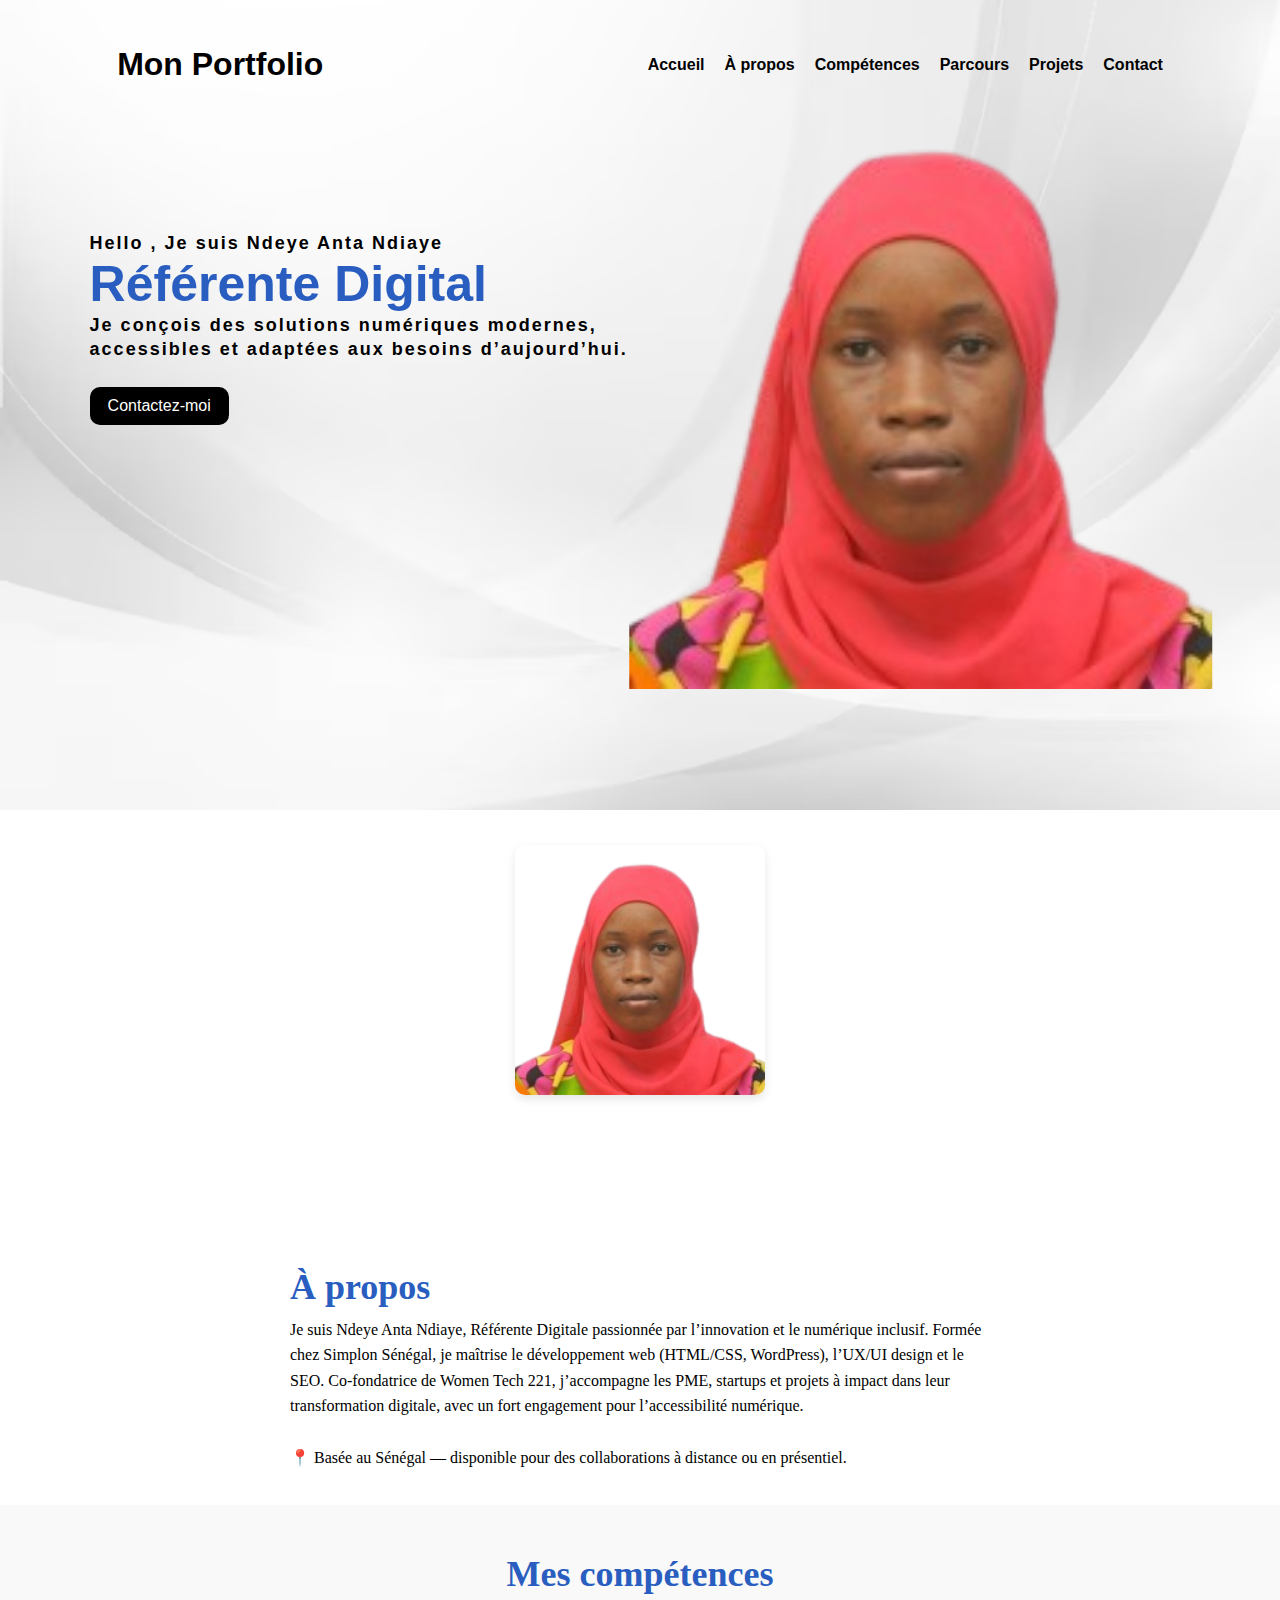
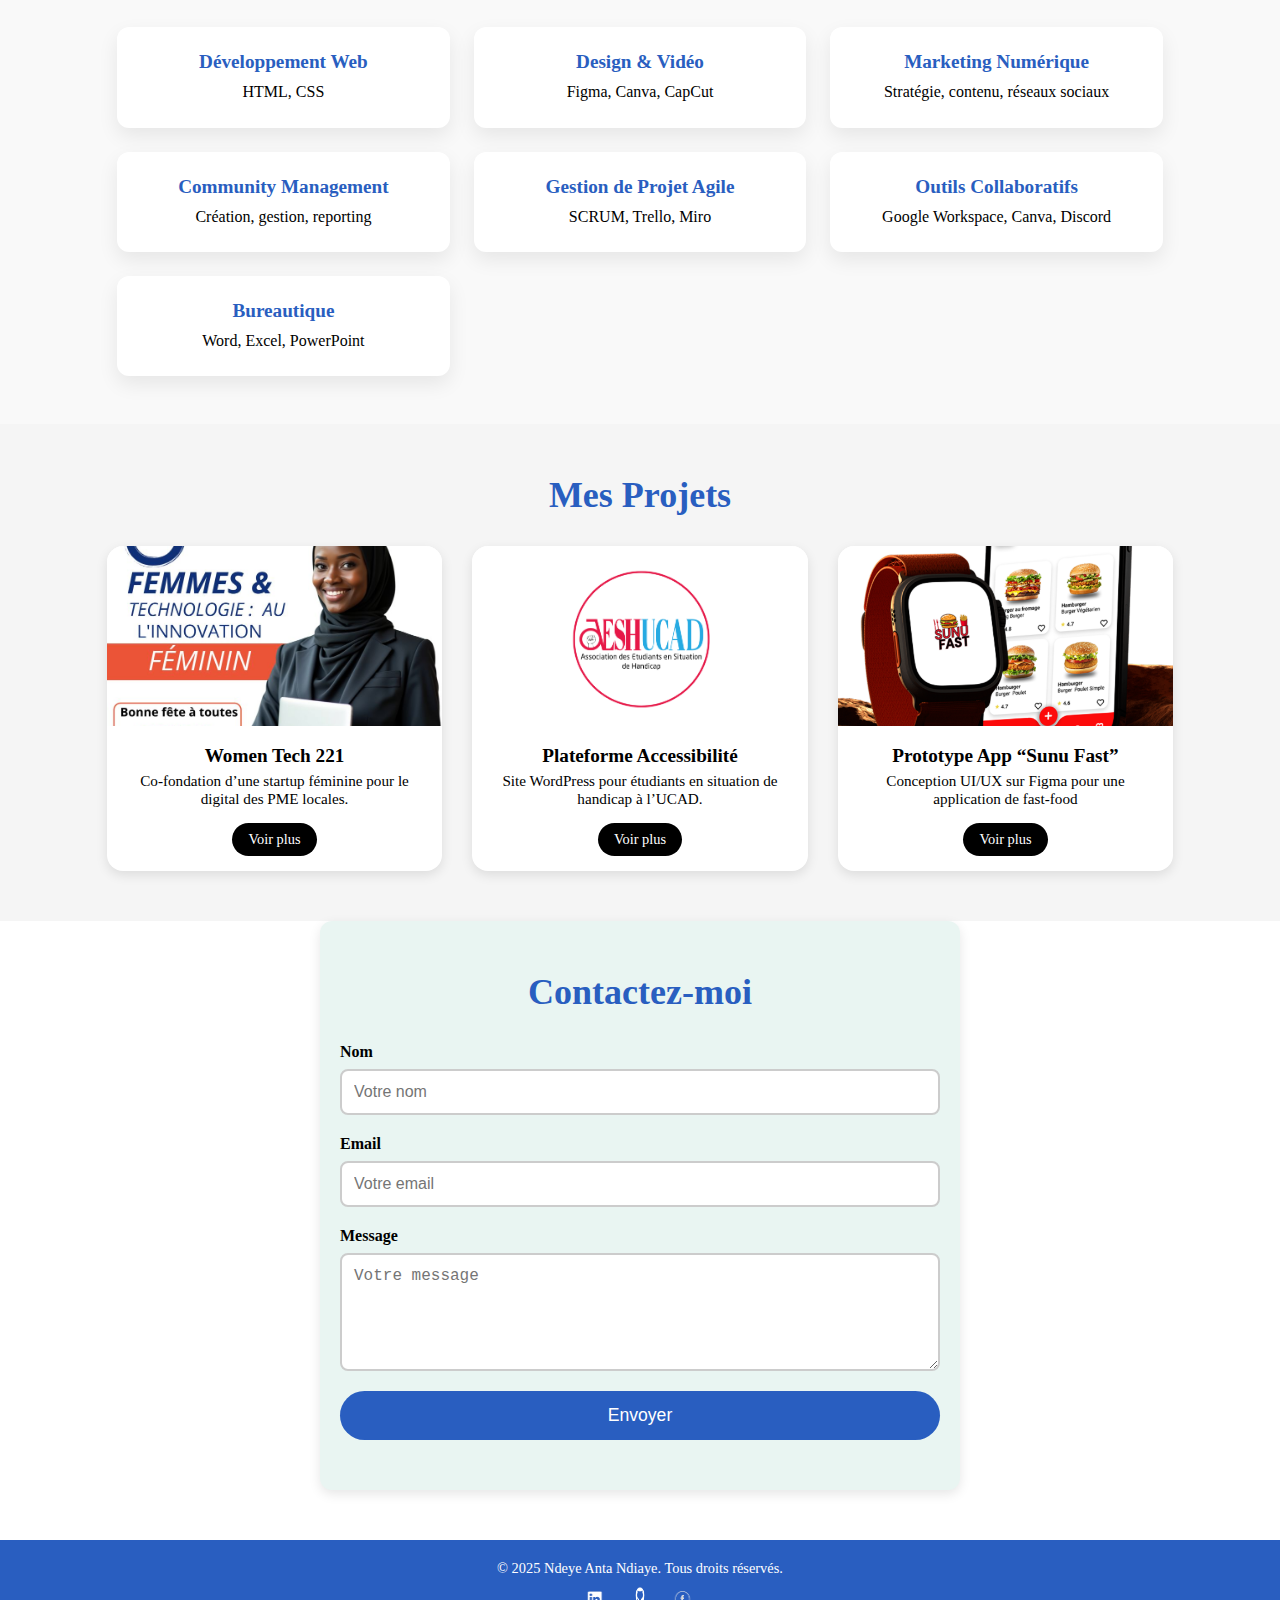
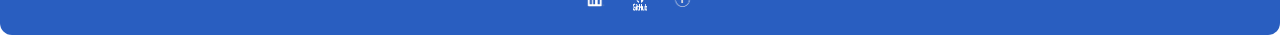
<file: index.html>
<!DOCTYPE html>
<html lang="en">
<head>
    <meta charset="UTF-8">
    <meta name="viewport" content="width=device-width, initial-scale=1.0">
    <title>Mon Portfolio</title>
<!-- Nouveau -->
  <link rel="stylesheet" href="style.css">
  </head>
<body>
    <div class="arrièreplan">
    <header>
    <nav>
      <h1>Mon Portfolio</h1>
      <ul>
        <li><a href="#hero">Accueil</a></li>
        <li><a href="#about">À propos</a></li>
        <li><a href="#skills">Compétences</a></li>
        <li><a href="#education">Parcours</a></li>
        <li><a href="#projects">Projets</a></li>
        <li><a href="#contact">Contact</a></li>
      </ul>
    </nav>
  </header>
  <div class="info">
    <h3> Hello , Je suis Ndeye Anta Ndiaye</h3>
    <h1> Référente Digital</h1>
    <h3> Je conçois des solutions numériques modernes,<br>
         accessibles et adaptées aux besoins d’aujourd’hui.</h3>
    <a href="#contact" class="bouton">Contactez-moi</a>
  </div>
  <div class="image">
    <img src="photopro.png" alt="anta" class="photo">
  </div>
  <div>
    <a href="#"><ion-icon name="logo-facebook"></ion-icon></a>
  </div>
    </div>
    <section id="about" class="about-container">
  <div class="about-photo">
    <img src="photopro.png" alt="Ndeye Anta Ndiaye">
  </div>
  <div class="about-text">
    <h2>À propos</h2>
    <p>
      Je suis Ndeye Anta Ndiaye, Référente Digitale passionnée par l’innovation et le numérique inclusif.
      Formée chez Simplon Sénégal, je maîtrise le développement web (HTML/CSS, WordPress), l’UX/UI design et le SEO.
      Co-fondatrice de Women Tech 221, j’accompagne les PME, startups et projets à impact dans leur transformation digitale,
      avec un fort engagement pour l’accessibilité numérique.<br><br>
      📍 Basée au Sénégal — disponible pour des collaborations à distance ou en présentiel.
    </p>
  </div>
    </section>
    <section id="skills" class="skills-section">
  <h2>Mes compétences</h2>
  <div class="skills-grid">
    <div class="skill-card">
      <h3>Développement Web</h3>
      <p>HTML, CSS</p>
    </div>
    <div class="skill-card">
      <h3>Design & Vidéo</h3>
      <p>Figma, Canva, CapCut</p>
    </div>
    <div class="skill-card">
      <h3>Marketing Numérique</h3>
      <p>Stratégie, contenu, réseaux sociaux</p>
    </div>
    <div class="skill-card">
      <h3>Community Management</h3>
      <p>Création, gestion, reporting</p>
    </div>
    <div class="skill-card">
      <h3>Gestion de Projet Agile</h3>
      <p>SCRUM, Trello, Miro</p>
    </div>
    <div class="skill-card">
      <h3>Outils Collaboratifs</h3>
      <p>Google Workspace, Canva, Discord</p>
    </div>
    <div class="skill-card">
      <h3>Bureautique</h3>
      <p>Word, Excel, PowerPoint</p>
    </div>
  </div>
</section>
<section id="projects" class="projects-section">
  <!-- Section contenant les projets avec un ID pour le menu et une classe pour le style -->
  <h2>Mes Projets</h2>
  <!-- Titre de la section -->

  <div class="projects-grid">
    <!-- Grille qui contient toutes les cartes de projet -->

    <div class="project-card">
      <!-- Carte 1 : projet réel ou fictif -->
      <img src="women tech.jpeg" alt="Projet Women Tech 221">
      <!-- Image illustrant le projet (à placer dans un dossier img) -->
      <h3>Women Tech 221</h3>
      <!-- Titre du projet -->
      <p>Co-fondation d’une startup féminine pour le digital des PME locales.</p>
      <!-- Brève description du projet -->
      <a href="https://www.linkedin.com/company/105791559/" class="btn">Voir plus</a>
      <!-- Lien vers plus de détails (portfolio, maquette, GitHub, etc.) -->
    </div>

    <div class="project-card">
      <!-- Carte 2 -->
      <img src="AEH UCAD.png" alt="Projet Accessibilité">
      <h3>Plateforme Accessibilité</h3>
      <p>Site WordPress pour étudiants en situation de handicap à l’UCAD.</p>
      <a href="https://dev-aesh-ucad.pantheonsite.io/" class="btn">Voir plus</a>
    </div>

    <div class="project-card">
      <!-- Carte 3 -->
      <img src="Sunu fast.png" alt="Prototype App Sunu Fast">
      <h3> Prototype App “Sunu Fast”</h3>
      <p>Conception UI/UX sur Figma pour une application de fast-food</p>
      <a href="https://www.figma.com/proto/zQtTrTpMn6UmOIR5EQ0zjh/Attestation-site-web?node-id=659-580&starting-point-node-id=648%3A483&t=R12XaV47QJZqLXjk-1" class="btn">Voir plus</a>
    </div>

  </div>
</section>
<section id="contact" class="contact-section">
  <!-- Section dédiée au formulaire de contact, avec un ID pour le lien et une classe pour le style -->
  <h2>Contactez-moi</h2>
  <!-- Titre visible de la section -->

  <form action="#" method="POST" class="contact-form">
    <!-- Formulaire HTML avec méthode POST (envoi des données), action à définir plus tard -->
    
    <label for="name">Nom</label>
    <!-- Étiquette du champ "Nom", liée à l’input par l’attribut 'for' -->
    <input type="text" id="name" name="name" placeholder="Votre nom" required>
    <!-- Champ texte pour saisir le nom, avec un texte indicatif et champ obligatoire -->

    <label for="email">Email</label>
    <!-- Étiquette du champ "Email" -->
    <input type="email" id="email" name="email" placeholder="Votre email" required>
    <!-- Champ email avec validation automatique du format et obligatoire -->

    <label for="message">Message</label>
    <!-- Étiquette pour le message -->
    <textarea id="message" name="message" rows="5" placeholder="Votre message" required></textarea>
    <!-- Zone de texte multi-ligne pour écrire le message, obligatoire -->

    <button type="submit">Envoyer</button>
    <!-- Bouton pour soumettre le formulaire -->
  </form>
</section>
</body>
<footer class="footer">
  <p>© 2025 Ndeye Anta Ndiaye. Tous droits réservés.</p>
  <div class="social-links">
    <a href="https://www.linkedin.com/in/ndeye-anta-ndiaye/?trk=public-profile-join-page" target="_blank" aria-label="LinkedIn">
      <img src="link.png" alt="LinkedIn" />
    </a>
    <a href="https://github.com/ndiaye259" target="_blank" aria-label="GitHub">
      <img src="github.png" alt="GitHub" />
    </a>
    <a href="https://www.facebook.com/ndeyeanta.ndiaye.9693" target="_blank" aria-label="Facebook">
      <img src="face.png" alt="Facebook" />
    </a>
  </div>
</footer>
</html>
</file>
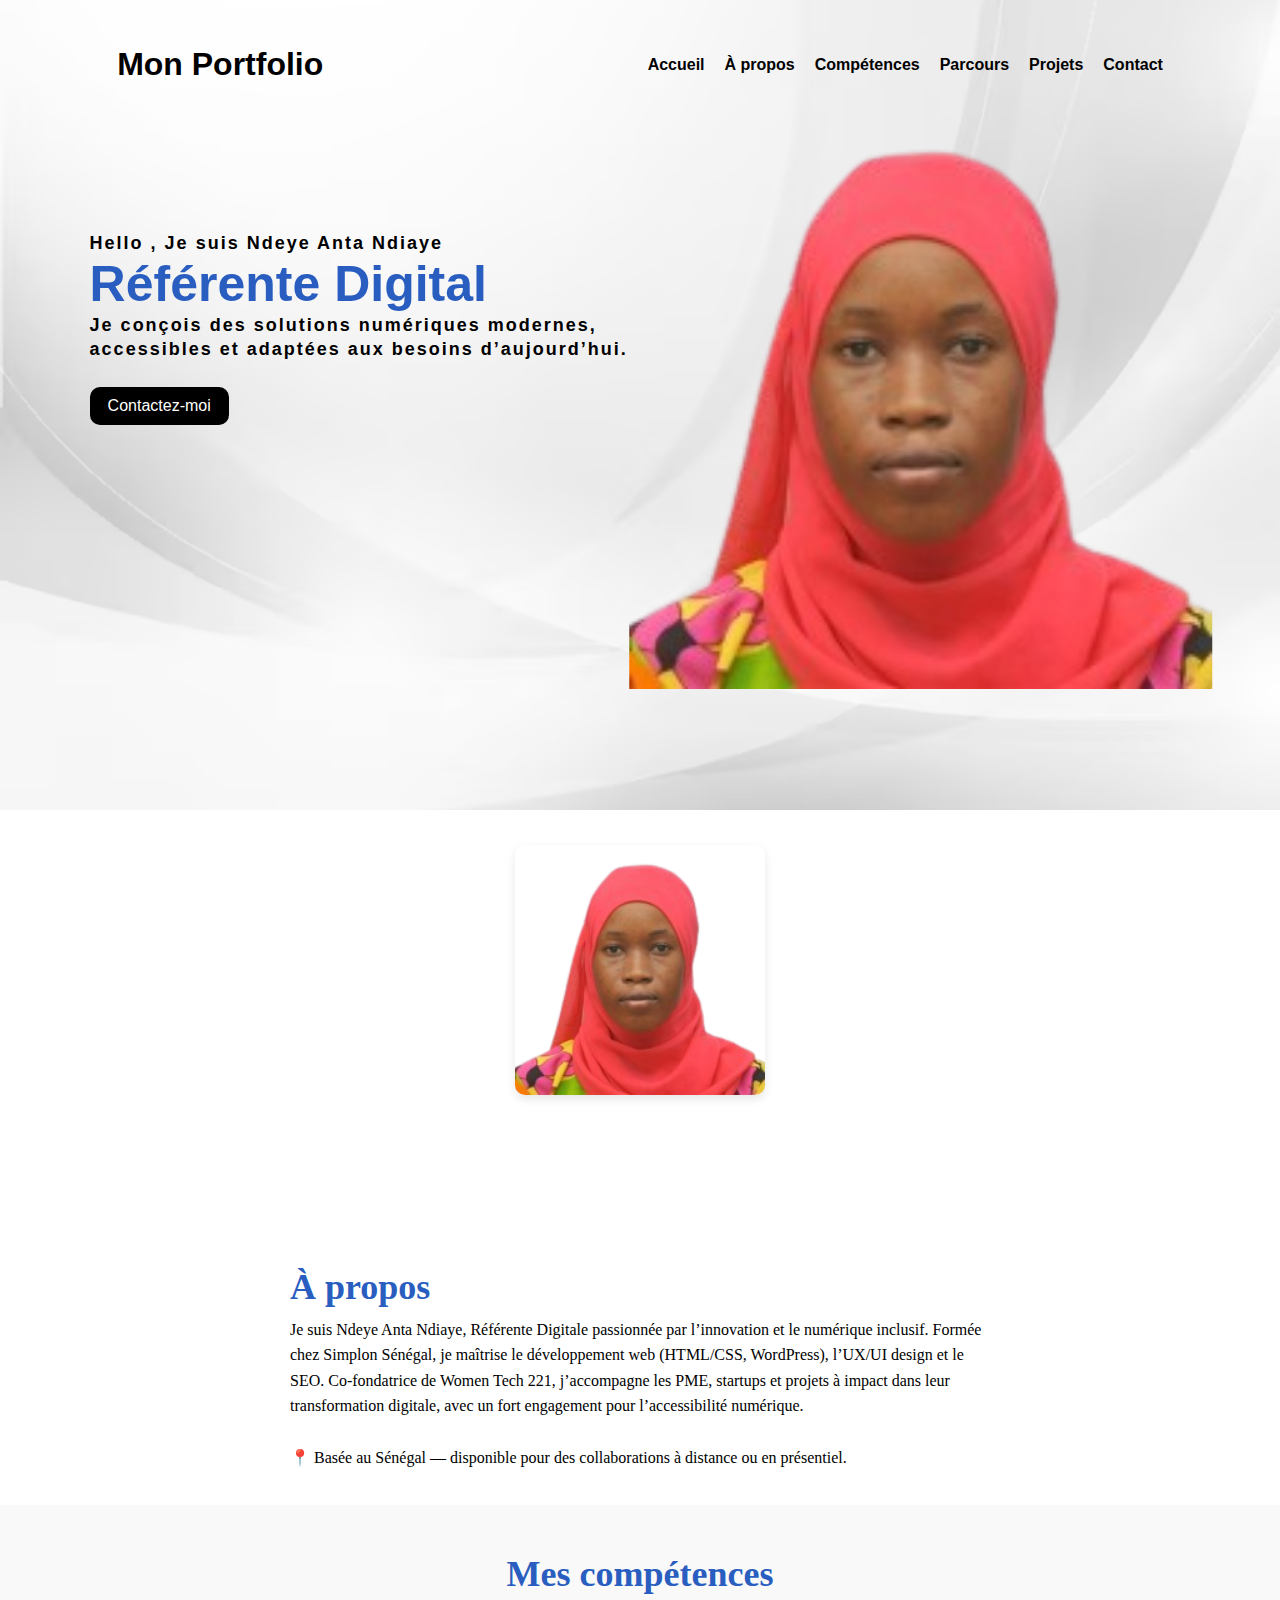
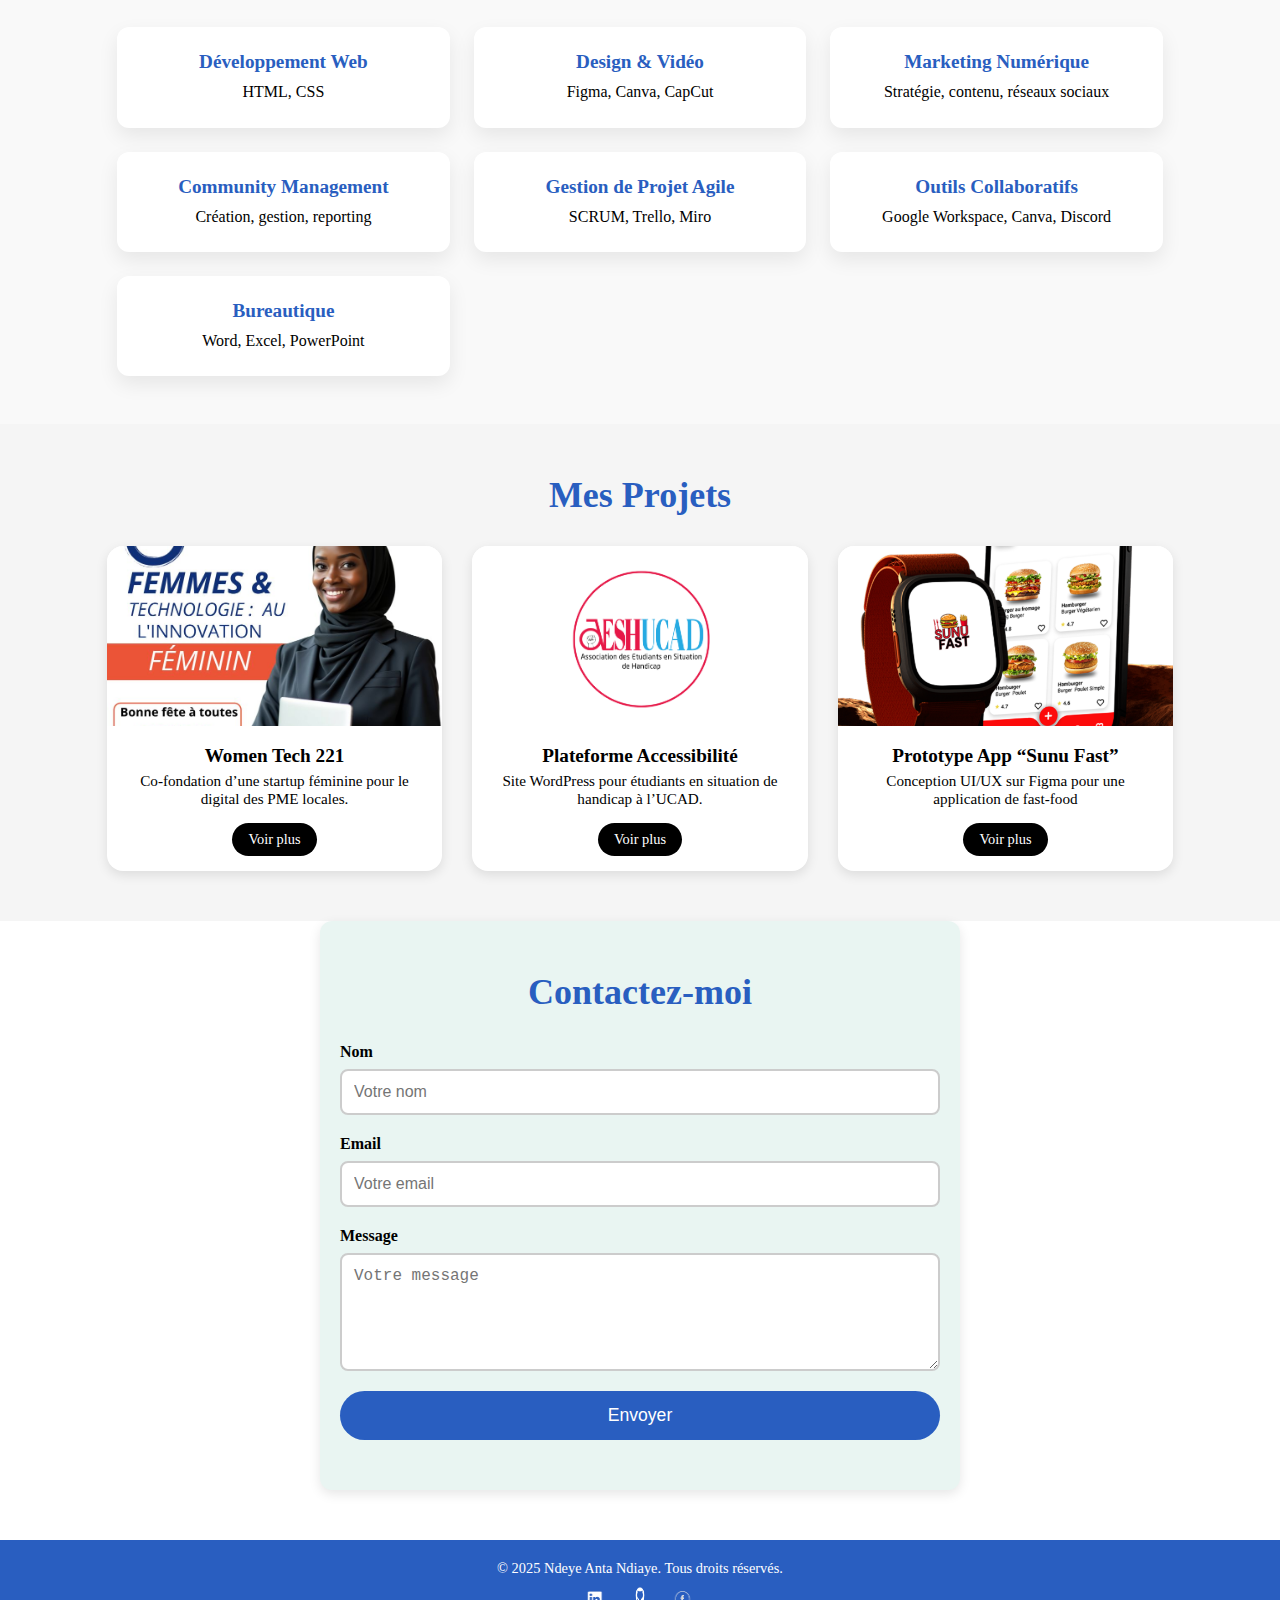
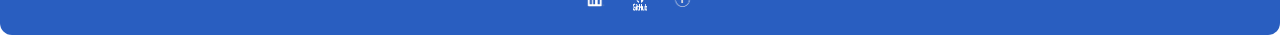
<file: Acceuil.html>
<!DOCTYPE html>
<html lang="en">
<head>
    <meta charset="UTF-8">
    <meta name="viewport" content="width=device-width, initial-scale=1.0">
    <title>Mon Portfolio</title>
    <link rel="stylesheet" href="Accueil.css">
</head>
<body>
    <div class="arrièreplan">
    <header>
    <nav>
      <h1>Mon Portfolio</h1>
      <ul>
        <li><a href="#hero">Accueil</a></li>
        <li><a href="#about">À propos</a></li>
        <li><a href="#skills">Compétences</a></li>
        <li><a href="#education">Parcours</a></li>
        <li><a href="#projects">Projets</a></li>
        <li><a href="#contact">Contact</a></li>
      </ul>
    </nav>
  </header>
  <div class="info">
    <h3> Hello , Je suis Ndeye Anta Ndiaye</h3>
    <h1> Référente Digital</h1>
    <h3> Je conçois des solutions numériques modernes,<br>
         accessibles et adaptées aux besoins d’aujourd’hui.</h3>
    <a href="#contact" class="bouton">Contactez-moi</a>
  </div>
  <div class="image">
    <img src="photopro.png" alt="anta" class="photo">
  </div>
  <div>
    <a href="#"><ion-icon name="logo-facebook"></ion-icon></a>
  </div>
    </div>
    <section id="about" class="about-container">
  <div class="about-photo">
    <img src="photopro.png" alt="Ndeye Anta Ndiaye">
  </div>
  <div class="about-text">
    <h2>À propos</h2>
    <p>
      Je suis Ndeye Anta Ndiaye, Référente Digitale passionnée par l’innovation et le numérique inclusif.
      Formée chez Simplon Sénégal, je maîtrise le développement web (HTML/CSS, WordPress), l’UX/UI design et le SEO.
      Co-fondatrice de Women Tech 221, j’accompagne les PME, startups et projets à impact dans leur transformation digitale,
      avec un fort engagement pour l’accessibilité numérique.<br><br>
      📍 Basée au Sénégal — disponible pour des collaborations à distance ou en présentiel.
    </p>
  </div>
    </section>
    <section id="skills" class="skills-section">
  <h2>Mes compétences</h2>
  <div class="skills-grid">
    <div class="skill-card">
      <h3>Développement Web</h3>
      <p>HTML, CSS</p>
    </div>
    <div class="skill-card">
      <h3>Design & Vidéo</h3>
      <p>Figma, Canva, CapCut</p>
    </div>
    <div class="skill-card">
      <h3>Marketing Numérique</h3>
      <p>Stratégie, contenu, réseaux sociaux</p>
    </div>
    <div class="skill-card">
      <h3>Community Management</h3>
      <p>Création, gestion, reporting</p>
    </div>
    <div class="skill-card">
      <h3>Gestion de Projet Agile</h3>
      <p>SCRUM, Trello, Miro</p>
    </div>
    <div class="skill-card">
      <h3>Outils Collaboratifs</h3>
      <p>Google Workspace, Canva, Discord</p>
    </div>
    <div class="skill-card">
      <h3>Bureautique</h3>
      <p>Word, Excel, PowerPoint</p>
    </div>
  </div>
</section>
<section id="projects" class="projects-section">
  <!-- Section contenant les projets avec un ID pour le menu et une classe pour le style -->
  <h2>Mes Projets</h2>
  <!-- Titre de la section -->

  <div class="projects-grid">
    <!-- Grille qui contient toutes les cartes de projet -->

    <div class="project-card">
      <!-- Carte 1 : projet réel ou fictif -->
      <img src="women tech.jpeg" alt="Projet Women Tech 221">
      <!-- Image illustrant le projet (à placer dans un dossier img) -->
      <h3>Women Tech 221</h3>
      <!-- Titre du projet -->
      <p>Co-fondation d’une startup féminine pour le digital des PME locales.</p>
      <!-- Brève description du projet -->
      <a href="https://www.linkedin.com/company/105791559/" class="btn">Voir plus</a>
      <!-- Lien vers plus de détails (portfolio, maquette, GitHub, etc.) -->
    </div>

    <div class="project-card">
      <!-- Carte 2 -->
      <img src="AEH UCAD.png" alt="Projet Accessibilité">
      <h3>Plateforme Accessibilité</h3>
      <p>Site WordPress pour étudiants en situation de handicap à l’UCAD.</p>
      <a href="https://dev-aesh-ucad.pantheonsite.io/" class="btn">Voir plus</a>
    </div>

    <div class="project-card">
      <!-- Carte 3 -->
      <img src="Sunu fast.png" alt="Prototype App Sunu Fast">
      <h3> Prototype App “Sunu Fast”</h3>
      <p>Conception UI/UX sur Figma pour une application de fast-food</p>
      <a href="https://www.figma.com/proto/zQtTrTpMn6UmOIR5EQ0zjh/Attestation-site-web?node-id=659-580&starting-point-node-id=648%3A483&t=R12XaV47QJZqLXjk-1" class="btn">Voir plus</a>
    </div>

  </div>
</section>
<section id="contact" class="contact-section">
  <!-- Section dédiée au formulaire de contact, avec un ID pour le lien et une classe pour le style -->
  <h2>Contactez-moi</h2>
  <!-- Titre visible de la section -->

  <form action="#" method="POST" class="contact-form">
    <!-- Formulaire HTML avec méthode POST (envoi des données), action à définir plus tard -->
    
    <label for="name">Nom</label>
    <!-- Étiquette du champ "Nom", liée à l’input par l’attribut 'for' -->
    <input type="text" id="name" name="name" placeholder="Votre nom" required>
    <!-- Champ texte pour saisir le nom, avec un texte indicatif et champ obligatoire -->

    <label for="email">Email</label>
    <!-- Étiquette du champ "Email" -->
    <input type="email" id="email" name="email" placeholder="Votre email" required>
    <!-- Champ email avec validation automatique du format et obligatoire -->

    <label for="message">Message</label>
    <!-- Étiquette pour le message -->
    <textarea id="message" name="message" rows="5" placeholder="Votre message" required></textarea>
    <!-- Zone de texte multi-ligne pour écrire le message, obligatoire -->

    <button type="submit">Envoyer</button>
    <!-- Bouton pour soumettre le formulaire -->
  </form>
</section>
</body>
<footer class="footer">
  <p>© 2025 Ndeye Anta Ndiaye. Tous droits réservés.</p>
  <div class="social-links">
    <a href="https://www.linkedin.com/in/ndeye-anta-ndiaye/?trk=public-profile-join-page" target="_blank" aria-label="LinkedIn">
      <img src="link.png" alt="LinkedIn" />
    </a>
    <a href="https://github.com/ndiaye259" target="_blank" aria-label="GitHub">
      <img src="github.png" alt="GitHub" />
    </a>
    <a href="https://www.facebook.com/ndeyeanta.ndiaye.9693" target="_blank" aria-label="Facebook">
      <img src="face.png" alt="Facebook" />
    </a>
  </div>
</footer>
</html>
</file>
<file: style.css>
*{
    margin: 0;
    padding: 0;
}
header {
    color: black;
    padding: 1rem 2rem;
}
.arrièreplan{
    width: 100%;
    background-image: url(background.avif);
    background-position: center;
    background-size: cover;
    height: 90vh;
    position: relative;
    font-family: arial;
}
nav {
    display: flex;
    justify-content: space-between;
    align-items: center;
    width: 86%;
    margin: auto;
    padding: 30px 0;
    align-items: center;
    justify-content: space-between;
    z-index: 1000; /* Met la navbar au-dessus des autres éléments */
}
ul{
    margin-top: -4%;
}

nav ul {
  display: flex;
  list-style: none;
  gap: 20px;
  padding: 0;
  margin: 0;
} 
nav li a{
    font-size: 16px;
    font-weight: bold; /* METTRE EN GRAS */
    text-decoration: none; /* enlève le soulignement */
    color: black;
    transition: 4s ease;
}
ul li a:hover{
    color: grey;
}
.info{
    margin-left: 7%;
    margin-top: 8%;
}
.info h1{
    font-size: 50px;
    color: rgb(41, 94, 192);
}
.info h3{
    font-size: 18px;
    letter-spacing: 2px;  /* espace entre les lettre */
    line-height: 24px;
}
.info a{
    text-decoration: none;
    color: white;
    background-color: black;
    margin: 26px 0;
    padding: 10px 18px ;
    border-radius: 10px;
    display: inline-block;
}
.info a:hover{
background:  rgb(41, 94, 192);
}
.image{
    width: 30%;
    height: 60%;
    position: absolute;
    right: 100px;
    bottom: 0;
    top: 203PX;
}
.image img{
    position: absolute;
    height: 120%;
    left: 40%;
    transform: translate(-55%);
    bottom: 0;
    transition: left 2s ease;
}
.image:hover .photo{
    left: 55%;
}
.about-container {
    margin-left: 7%;
    margin-right: 7%;
    display: flex;
    align-items: center;
    justify-content: center;
    gap: 10rem;
    padding: 35px 0;
    flex-wrap: wrap;
}

.about-photo img {
  width: 250px;
  height: auto;
  border-radius: 10px;
  box-shadow: 0 4px 10px rgba(0, 0, 0, 0.1);
}

.about-text {
  max-width: 700px;
  font-size: 1rem;
  line-height: 1.6;
}
.about-text h2{
    font-size: 36px;
    color:  rgb(41, 94, 192);
}
/* Style global de la section */
.skills-section {
  padding: 3rem 2rem; /* Espace intérieur autour du contenu */
  background-color: #f9f9f9; /* Couleur de fond gris très clair */
  text-align: center; /* Centrer le texte */
}

/* Style du titre "Mes compétences" */
.skills-section h2 {
  font-size: 36px; /* Taille du texte (grande) */
  margin-bottom: 2rem; /* Espace sous le titre */
  color:  rgb(41, 94, 192); /* Couleur du texte : gris foncé */
}

/* Grille qui contient les cartes de compétences */
.skills-grid {
    margin-left: 7%;
    margin-right: 7%;
  display: grid; /* Utilise le système de grille CSS */
  grid-template-columns: repeat(auto-fit, minmax(250px, 1fr));
  /* Crée plusieurs colonnes responsives : 
     chaque colonne fait au moins 250px, au max 1 fraction (1fr) */
  gap: 1.5rem; /* Espace entre les cartes */
}

/* Style de base de chaque carte de compétence */
.skill-card {
  background-color: #fff; /* Fond blanc */
  border-radius: 12px; /* Coins arrondis */
  padding: 1.5rem; /* Espace intérieur */
  box-shadow: 0 8px 20px rgba(0, 0, 0, 0.08); /* Ombre douce */
  transition: transform 0.3s ease, box-shadow 0.3s ease;
  /* Animation douce au survol */
}

/* Effet au survol (hover) de la carte */
.skill-card:hover {
  transform: translateY(-5px); /* Légère élévation vers le haut */
  box-shadow: 0 12px 24px rgba(0, 0, 0, 0.12); /* Ombre plus marquée */
}

/* Titre de chaque carte (ex: "Développement Web") */
.skill-card h3 {
  color:  rgb(41, 94, 192); /* Couleur verte/bleue */
  margin-bottom: 0.5rem; /* Petit espace sous le titre */
  font-size: 1.2rem; /* Taille de texte moyenne */
}

/* Texte de chaque carte (liste des outils) */
.skill-card p {
  color: black; /* Gris foncé */
  font-size: 1rem; /* Taille normale */
  line-height: 1.4; /* Hauteur de ligne pour lisibilité */
}
.projects-section {
  padding: 50px 20px; /* Espacement intérieur : haut/bas 50px, gauche/droite 20px */
  background-color: #f5f5f5; /* Couleur de fond claire pour faire ressortir les cartes */
  text-align: center; /* Centrer le titre */
}

.projects-section h2 {
  font-size: 36px; /* Taille du titre */
  margin-bottom: 30px; /* Espace en dessous du titre */
  color: rgb(41, 94, 192); /* Couleur du texte */
}

.projects-grid {
    margin-left: 7%;
    margin-right: 7%;
  display: grid; /* Utilisation du système de grille CSS */
  grid-template-columns: repeat(auto-fit, minmax(280px, 1fr));
  /* Colonnes adaptatives : au moins 280px, et remplissage automatique */
  gap: 30px; /* Espace entre les cartes */
  margin-top: 30px; /* Espacement entre le titre et la grille */
}

.project-card {
  background: #fff; /* Fond blanc des cartes */
  border-radius: 16px; /* Coins arrondis */
  box-shadow: 0 4px 12px rgba(0, 0, 0, 0.1); /* Ombre douce */
  overflow: hidden; /* Empêche le contenu de dépasser les bords */
  transition: transform 0.3s ease; /* Animation lors du survol */
}

.project-card:hover {
  transform: translateY(-5px); /* Effet de léger déplacement vers le haut au survol */
}

.project-card img {
  width: 100%; /* Image prend toute la largeur */
  height: 180px; /* Hauteur fixe */
  object-fit: cover; /* Recadre proprement l’image sans déformation */
}

.project-card h3 {
  margin: 15px 0 5px; /* Espacements autour du titre du projet */
  font-size: 1.2rem; /* Taille du titre */
  color: black; /* Couleur sombre pour le titre */
}

.project-card p {
  font-size: 0.95rem; /* Taille du texte de description */
  color: black; /* Couleur gris foncé */
  padding: 0 15px; /* Espacement horizontal dans le paragraphe */
}

.project-card .btn {
  display: inline-block; /* Comportement en ligne avec propriétés de bloc */
  margin: 15px 0; /* Espacement autour du bouton */
  padding: 8px 16px; /* Espace intérieur du bouton */
  background-color: black; /* Couleur de fond (vert foncé) */
  color: white; /* Couleur du texte */
  text-decoration: none; /* Supprimer le soulignement */
  border-radius: 25px; /* Bouton arrondi */
  font-size: 0.9rem; /* Taille du texte du bouton */
  transition:0.3s ease; /* Animation de couleur au survol */
}

.project-card .btn:hover {
  background-color: rgb(41, 94, 192); /* Couleur plus foncée au survol */
}
.contact-section {
  padding: 50px 20px; /* Espacement intérieur autour de la section */
  background-color: #e9f5f2; /* Couleur douce en fond */
  max-width: 600px; /* Largeur maximale du formulaire pour ne pas être trop large */
  margin: 0 auto; /* Centrer horizontalement la section */
  border-radius: 12px; /* Coins arrondis */
  box-shadow: 0 4px 12px rgba(0,0,0,0.1); /* Ombre légère pour effet de profondeur */
}

.contact-section h2 {
  text-align: center; /* Centrer le titre */
  margin-bottom: 30px; /* Marge sous le titre */
  color: rgb(41, 94, 192); /* Couleur verte pour le titre */
  font-size: 36px; /* Taille du texte */
}

.contact-form {
  display: flex; /* Utiliser Flexbox pour le formulaire */
  flex-direction: column; /* Organiser les éléments verticalement */
}

.contact-form label {
  margin-bottom: 8px; /* Espace sous chaque label */
  font-weight: 600; /* Texte en semi-gras pour bien distinguer */
  color: black; /* Couleur texte sombre */
}

.contact-form input,
.contact-form textarea {
  padding: 12px; /* Espace intérieur dans les champs */
  margin-bottom: 20px; /* Espace entre les champs */
  border: 2px solid #ccc; /* Bordure grise claire */
  border-radius: 8px; /* Bords arrondis */
  font-size: 1rem; /* Taille du texte */
  transition: border-color 0.3s ease; /* Animation douce lors du focus */
}

.contact-form input:focus,
.contact-form textarea:focus {
  border-color: rgb(41, 94, 192); /* Changer la bordure en vert au focus */
  outline: none; /* Supprimer le contour par défaut */
}

.contact-form button {
  background-color: rgb(41, 94, 192); /* bleu */
  color: white; /* Texte blanc */
  border: none; /* Pas de bordure */
  padding: 14px; /* Espace intérieur confortable */
  border-radius: 30px; /* Bouton arrondi */
  font-size: 1.1rem; /* Texte légèrement plus grand */
  cursor: pointer; /* Curseur pointeur au survol */
  transition: background-color 0.3s ease; /* Animation au survol */
}

.contact-form button:hover {
  background-color: rgb(41, 94, 192); /* Vert plus foncé au survol */
}
.footer {
  background-color: rgb(41, 94, 192); /* Fond bleu */
  color: white; /* Texte blanc */
  text-align: center; /* Centrer le contenu */
  padding: 20px 10px;
  margin-top: 50px;
  font-size: 0.9rem;
  border-radius: 0 0 12px 12px;
}

.footer p {
  margin: 0 0 10px 0;
}

.social-links {
  display: flex;
  justify-content: center;
  gap: 20px; /* Espacement entre les icônes */
}

.social-links a img {
  width: 24px;
  height: 24px;
  filter: invert(100%); /* Rend les icônes blanches (si elles sont noires) */
  transition: filter 0.3s ease;
}

.social-links a:hover img {
  filter: invert(65%) sepia(100%) saturate(600%) hue-rotate(140deg);
  /* Change couleur au survol (effet de surbrillance) */
}
/* Tablettes */
@media (max-width: 768px) {
  body {
    font-size: 14px;
  }
  /* Ajoute ici tes règles spécifiques */
}

/* Mobiles */
@media (max-width: 480px) {
  body {
    font-size: 12px;
  }
  /* Ajoute ici tes règles spécifiques */
}
</file>
<file: Accueil.css>
*{
    margin: 0;
    padding: 0;
}
header {
    color: black;
    padding: 1rem 2rem;
}
.arrièreplan{
    width: 100%;
    background-image: url(background.avif);
    background-position: center;
    background-size: cover;
    height: 90vh;
    position: relative;
    font-family: arial;
}
nav {
    display: flex;
    justify-content: space-between;
    align-items: center;
    width: 86%;
    margin: auto;
    padding: 30px 0;
    align-items: center;
    justify-content: space-between;
    z-index: 1000; /* Met la navbar au-dessus des autres éléments */
}
ul{
    margin-top: -4%;
}

nav ul {
  display: flex;
  list-style: none;
  gap: 20px;
  padding: 0;
  margin: 0;
} 
nav li a{
    font-size: 16px;
    font-weight: bold; /* METTRE EN GRAS */
    text-decoration: none; /* enlève le soulignement */
    color: black;
    transition: 4s ease;
}
ul li a:hover{
    color: grey;
}
.info{
    margin-left: 7%;
    margin-top: 8%;
}
.info h1{
    font-size: 50px;
    color: rgb(41, 94, 192);
}
.info h3{
    font-size: 18px;
    letter-spacing: 2px;  /* espace entre les lettre */
    line-height: 24px;
}
.info a{
    text-decoration: none;
    color: white;
    background-color: black;
    margin: 26px 0;
    padding: 10px 18px ;
    border-radius: 10px;
    display: inline-block;
}
.info a:hover{
background:  rgb(41, 94, 192);
}
.image{
    width: 30%;
    height: 60%;
    position: absolute;
    right: 100px;
    bottom: 0;
    top: 203PX;
}
.image img{
    position: absolute;
    height: 120%;
    left: 40%;
    transform: translate(-55%);
    bottom: 0;
    transition: left 2s ease;
}
.image:hover .photo{
    left: 55%;
}
.about-container {
    margin-left: 7%;
    margin-right: 7%;
    display: flex;
    align-items: center;
    justify-content: center;
    gap: 10rem;
    padding: 35px 0;
    flex-wrap: wrap;
}

.about-photo img {
  width: 250px;
  height: auto;
  border-radius: 10px;
  box-shadow: 0 4px 10px rgba(0, 0, 0, 0.1);
}

.about-text {
  max-width: 700px;
  font-size: 1rem;
  line-height: 1.6;
}
.about-text h2{
    font-size: 36px;
    color:  rgb(41, 94, 192);
}
/* Style global de la section */
.skills-section {
  padding: 3rem 2rem; /* Espace intérieur autour du contenu */
  background-color: #f9f9f9; /* Couleur de fond gris très clair */
  text-align: center; /* Centrer le texte */
}

/* Style du titre "Mes compétences" */
.skills-section h2 {
  font-size: 36px; /* Taille du texte (grande) */
  margin-bottom: 2rem; /* Espace sous le titre */
  color:  rgb(41, 94, 192); /* Couleur du texte : gris foncé */
}

/* Grille qui contient les cartes de compétences */
.skills-grid {
    margin-left: 7%;
    margin-right: 7%;
  display: grid; /* Utilise le système de grille CSS */
  grid-template-columns: repeat(auto-fit, minmax(250px, 1fr));
  /* Crée plusieurs colonnes responsives : 
     chaque colonne fait au moins 250px, au max 1 fraction (1fr) */
  gap: 1.5rem; /* Espace entre les cartes */
}

/* Style de base de chaque carte de compétence */
.skill-card {
  background-color: #fff; /* Fond blanc */
  border-radius: 12px; /* Coins arrondis */
  padding: 1.5rem; /* Espace intérieur */
  box-shadow: 0 8px 20px rgba(0, 0, 0, 0.08); /* Ombre douce */
  transition: transform 0.3s ease, box-shadow 0.3s ease;
  /* Animation douce au survol */
}

/* Effet au survol (hover) de la carte */
.skill-card:hover {
  transform: translateY(-5px); /* Légère élévation vers le haut */
  box-shadow: 0 12px 24px rgba(0, 0, 0, 0.12); /* Ombre plus marquée */
}

/* Titre de chaque carte (ex: "Développement Web") */
.skill-card h3 {
  color:  rgb(41, 94, 192); /* Couleur verte/bleue */
  margin-bottom: 0.5rem; /* Petit espace sous le titre */
  font-size: 1.2rem; /* Taille de texte moyenne */
}

/* Texte de chaque carte (liste des outils) */
.skill-card p {
  color: black; /* Gris foncé */
  font-size: 1rem; /* Taille normale */
  line-height: 1.4; /* Hauteur de ligne pour lisibilité */
}
.projects-section {
  padding: 50px 20px; /* Espacement intérieur : haut/bas 50px, gauche/droite 20px */
  background-color: #f5f5f5; /* Couleur de fond claire pour faire ressortir les cartes */
  text-align: center; /* Centrer le titre */
}

.projects-section h2 {
  font-size: 36px; /* Taille du titre */
  margin-bottom: 30px; /* Espace en dessous du titre */
  color: rgb(41, 94, 192); /* Couleur du texte */
}

.projects-grid {
    margin-left: 7%;
    margin-right: 7%;
  display: grid; /* Utilisation du système de grille CSS */
  grid-template-columns: repeat(auto-fit, minmax(280px, 1fr));
  /* Colonnes adaptatives : au moins 280px, et remplissage automatique */
  gap: 30px; /* Espace entre les cartes */
  margin-top: 30px; /* Espacement entre le titre et la grille */
}

.project-card {
  background: #fff; /* Fond blanc des cartes */
  border-radius: 16px; /* Coins arrondis */
  box-shadow: 0 4px 12px rgba(0, 0, 0, 0.1); /* Ombre douce */
  overflow: hidden; /* Empêche le contenu de dépasser les bords */
  transition: transform 0.3s ease; /* Animation lors du survol */
}

.project-card:hover {
  transform: translateY(-5px); /* Effet de léger déplacement vers le haut au survol */
}

.project-card img {
  width: 100%; /* Image prend toute la largeur */
  height: 180px; /* Hauteur fixe */
  object-fit: cover; /* Recadre proprement l’image sans déformation */
}

.project-card h3 {
  margin: 15px 0 5px; /* Espacements autour du titre du projet */
  font-size: 1.2rem; /* Taille du titre */
  color: black; /* Couleur sombre pour le titre */
}

.project-card p {
  font-size: 0.95rem; /* Taille du texte de description */
  color: black; /* Couleur gris foncé */
  padding: 0 15px; /* Espacement horizontal dans le paragraphe */
}

.project-card .btn {
  display: inline-block; /* Comportement en ligne avec propriétés de bloc */
  margin: 15px 0; /* Espacement autour du bouton */
  padding: 8px 16px; /* Espace intérieur du bouton */
  background-color: black; /* Couleur de fond (vert foncé) */
  color: white; /* Couleur du texte */
  text-decoration: none; /* Supprimer le soulignement */
  border-radius: 25px; /* Bouton arrondi */
  font-size: 0.9rem; /* Taille du texte du bouton */
  transition:0.3s ease; /* Animation de couleur au survol */
}

.project-card .btn:hover {
  background-color: rgb(41, 94, 192); /* Couleur plus foncée au survol */
}
.contact-section {
  padding: 50px 20px; /* Espacement intérieur autour de la section */
  background-color: #e9f5f2; /* Couleur douce en fond */
  max-width: 600px; /* Largeur maximale du formulaire pour ne pas être trop large */
  margin: 0 auto; /* Centrer horizontalement la section */
  border-radius: 12px; /* Coins arrondis */
  box-shadow: 0 4px 12px rgba(0,0,0,0.1); /* Ombre légère pour effet de profondeur */
}

.contact-section h2 {
  text-align: center; /* Centrer le titre */
  margin-bottom: 30px; /* Marge sous le titre */
  color: rgb(41, 94, 192); /* Couleur verte pour le titre */
  font-size: 36px; /* Taille du texte */
}

.contact-form {
  display: flex; /* Utiliser Flexbox pour le formulaire */
  flex-direction: column; /* Organiser les éléments verticalement */
}

.contact-form label {
  margin-bottom: 8px; /* Espace sous chaque label */
  font-weight: 600; /* Texte en semi-gras pour bien distinguer */
  color: black; /* Couleur texte sombre */
}

.contact-form input,
.contact-form textarea {
  padding: 12px; /* Espace intérieur dans les champs */
  margin-bottom: 20px; /* Espace entre les champs */
  border: 2px solid #ccc; /* Bordure grise claire */
  border-radius: 8px; /* Bords arrondis */
  font-size: 1rem; /* Taille du texte */
  transition: border-color 0.3s ease; /* Animation douce lors du focus */
}

.contact-form input:focus,
.contact-form textarea:focus {
  border-color: rgb(41, 94, 192); /* Changer la bordure en vert au focus */
  outline: none; /* Supprimer le contour par défaut */
}

.contact-form button {
  background-color: rgb(41, 94, 192); /* bleu */
  color: white; /* Texte blanc */
  border: none; /* Pas de bordure */
  padding: 14px; /* Espace intérieur confortable */
  border-radius: 30px; /* Bouton arrondi */
  font-size: 1.1rem; /* Texte légèrement plus grand */
  cursor: pointer; /* Curseur pointeur au survol */
  transition: background-color 0.3s ease; /* Animation au survol */
}

.contact-form button:hover {
  background-color: rgb(41, 94, 192); /* Vert plus foncé au survol */
}
.footer {
  background-color: rgb(41, 94, 192); /* Fond bleu */
  color: white; /* Texte blanc */
  text-align: center; /* Centrer le contenu */
  padding: 20px 10px;
  margin-top: 50px;
  font-size: 0.9rem;
  border-radius: 0 0 12px 12px;
}

.footer p {
  margin: 0 0 10px 0;
}

.social-links {
  display: flex;
  justify-content: center;
  gap: 20px; /* Espacement entre les icônes */
}

.social-links a img {
  width: 24px;
  height: 24px;
  filter: invert(100%); /* Rend les icônes blanches (si elles sont noires) */
  transition: filter 0.3s ease;
}

.social-links a:hover img {
  filter: invert(65%) sepia(100%) saturate(600%) hue-rotate(140deg);
  /* Change couleur au survol (effet de surbrillance) */
}
</file>
